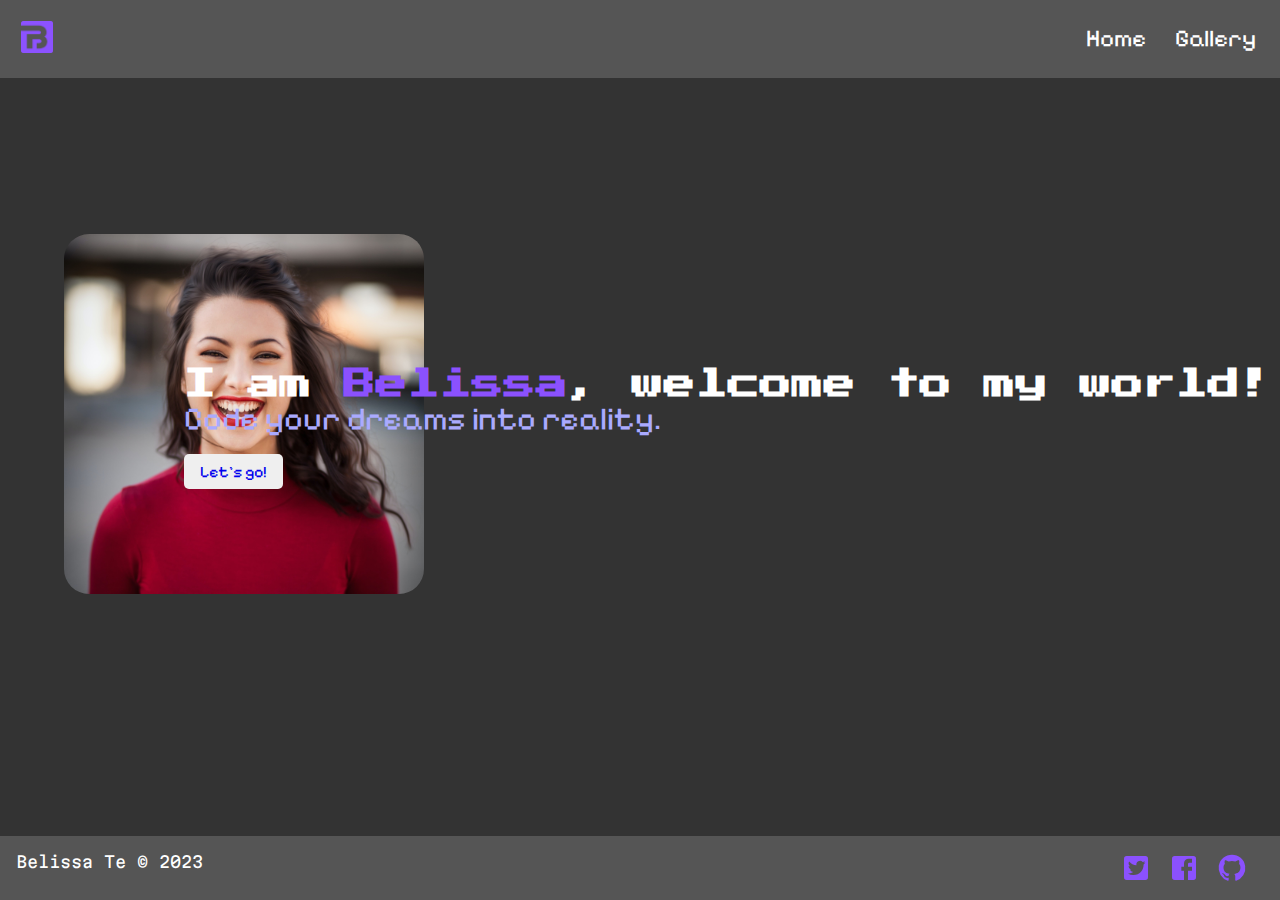
<file: index.html>
<!DOCTYPE html>
<html lang="en">
<head>
    <meta charset="UTF-8">
    <title>My First Web Gallery — Home</title>
    <link rel="stylesheet" href="./navfooter.css">
    <link rel="stylesheet" href="./style.css">
    <link rel="preconnect" href="https://fonts.googleapis.com">
    <link rel="preconnect" href="https://fonts.gstatic.com" crossorigin>
    <link href="https://fonts.googleapis.com/css2?family=Martian+Mono&family=Pixelify+Sans&family=Press+Start+2P&family=Titan+One&display=swap" rel="stylesheet"> 
</head>
<body>
    <nav>
        <div id="logo">
            <img src="./logo.png" class="logo">
        </div>
        <div id="links">
            <a href="./index.html" class="links">Home</a>
            <a href="./gallery.html" class="links">Gallery</a>
        </div>
    </nav>

    <div id="content">
        <div id="content-img">
            <img src="./sample.jpg" class="profile">
        </div>
        <div id="contect-msg">
            <h1 class="head">I am <a class="name">Belissa</a>, welcome to my world!</h1>
            <p class="msg">Code your dreams into reality.</p>
            <button class="btn"><a href="./gallery.html" class="btn">Let's go!</a></button>
        </div>
    </div>

    <footer>
        <div class="copyright"><a href="GITHUB LINK" id="copyright">Belissa Te</a> &#169 2023</div>
        <div class="footer-links">
            <a href="GITHUB LINK"><img src="./footer/github.svg" class="footer-logo"></a>
            <a href="FACEBOOK LINK"><img src="./footer/facebook.svg" class="footer-logo"></a>
            <a href="TWITTER LINK"><img src="./footer/twitter.svg" class="footer-logo"></a>
        </div>
    </footer>
</body>
</html>
</file>
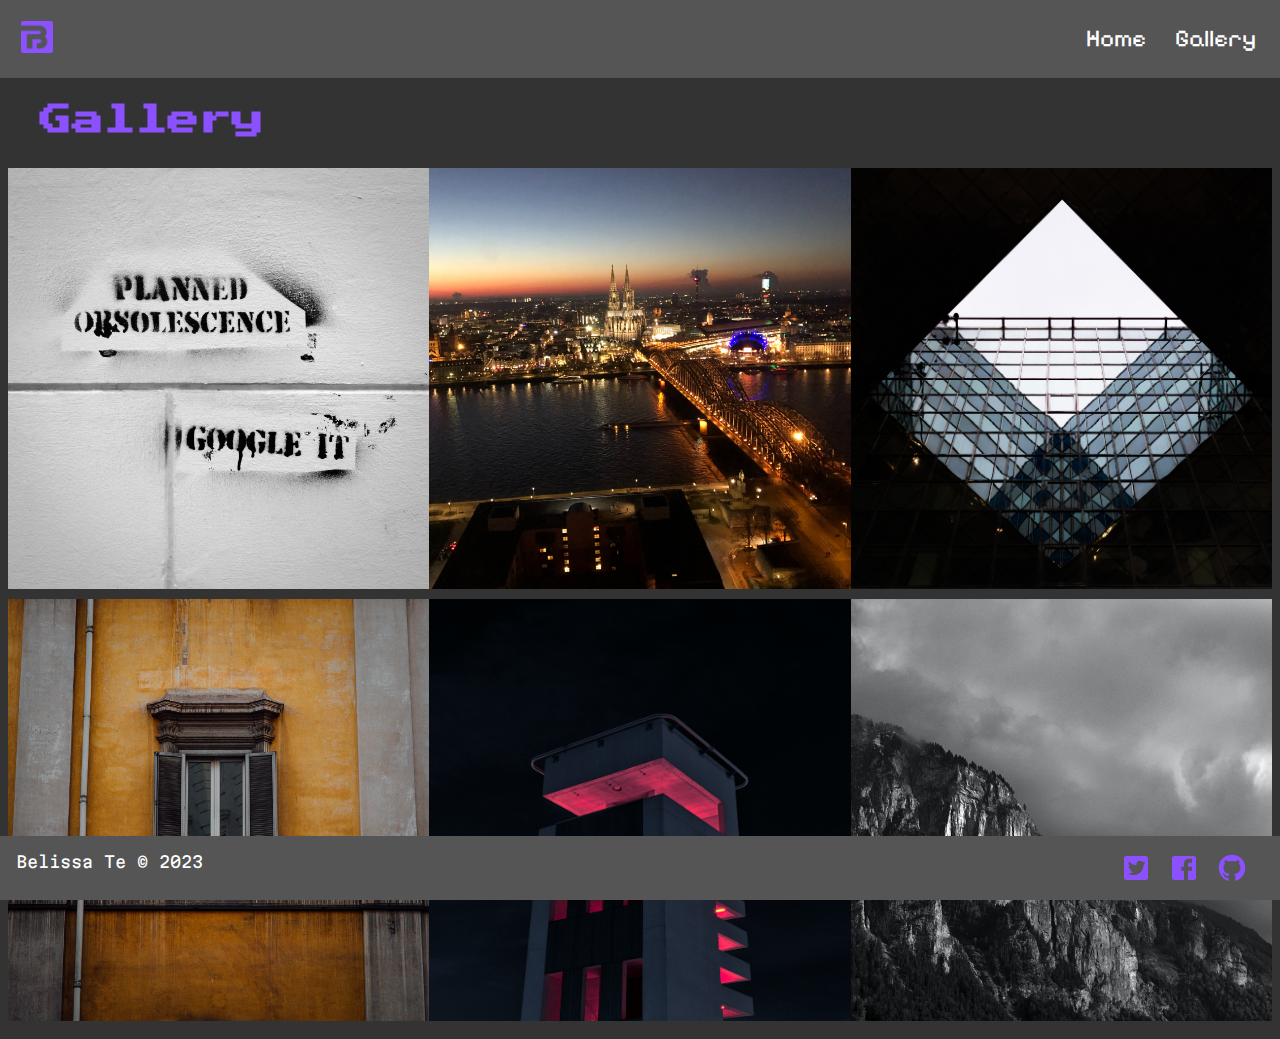
<file: gallery.html>
<!DOCTYPE html>
<html lang="en">
<head>
    <meta charset="UTF-8">
    <title>My First Web Gallery — Gallery</title>
    <link rel="stylesheet" href="./navfooter.css">
    <link rel="stylesheet" href="./style.css">

    <link rel="preconnect" href="https://fonts.googleapis.com">
    <link rel="preconnect" href="https://fonts.gstatic.com" crossorigin>
    <link href="https://fonts.googleapis.com/css2?family=Martian+Mono&family=Pixelify+Sans&family=Press+Start+2P&family=Titan+One&display=swap" rel="stylesheet"> 
</head>
<body>
    <nav>
        <div id="logo">
            <img src="./logo.png" class="logo">
        </div>
        <div id="links">
            <a href="./index.html" class="links">Home</a>
            <a href="./gallery.html" class="links">Gallery</a>
        </div>
    </nav>
    <div class="image-grid">
        <h1 class="page">Gallery</h1>
        <img src="./gallery/1.jpg" class="gallery">
        <img src="./gallery/2.jpg" class="gallery">
        <img src="./gallery/3.jpg" class="gallery">
        <img src="./gallery/4.jpg" class="gallery">
        <img src="./gallery/5.jpg" class="gallery">
        <img src="./gallery/6.jpg" class="gallery">
    </div>

    <footer>
        <div class="copyright"><a href="GITHUB LINK" id="copyright">Belissa Te</a> &#169 2023</div>
        <div class="footer-links">
            <a href="GITHUB LINK"><img src="./footer/github.svg" class="footer-logo"></a>
            <a href="FACEBOOK LINK"><img src="./footer/facebook.svg" class="footer-logo"></a>
            <a href="TWITTER LINK"><img src="./footer/twitter.svg" class="footer-logo"></a>
        </div>
    </footer>
</body>
</html>
</file>
<file: navfooter.css>
:root {
    --purple: #8b51fe;
}
nav{
    font-family: 'Pixelify Sans', cursive;
    position: fixed;
    left: 0;
    right: 0;
    top: 0;
    width: 100%;
    color: white;
    background-color: #555;
}
#logo{
    padding: 1.3em;
    float: left;
}
.logo{
    height: auto;
    width: 2em;
}
#links{
    font-size: 1.5em;
    padding: 1em;
    float: right;
}
.links{
    color: white;
    padding-left: 1em;
    text-decoration: none;
}
.links:hover{
    text-decoration: underline;
    color: var(--purple);
}
footer{
    font-family: 'Martian Mono', monospace;
    display: block;
    flex-direction: column;
    position: fixed;
    padding: 1em;
    left: 0;
    right: 0;
    bottom: 0;
    width: 100%;
    color: white;
    background-color: #555;
}
#copyright{
    text-decoration: none;
    color: white;
}
#copyright:hover{
    text-decoration: underline;
    color: var(--purple);
}
.copyright{
    float: left;
}
.footer-links{
    float: right;
    padding-right: 1em;
    margin-right: 1em;
}
.footer-logo{
    float: right;
    height:2em;
    margin-right:1em;
}
</file>
<file: style.css>
:root {
    --purple: #8b51fe;
}
body{
    background-color: #333;
}
#content{
    display: flex;
    flex-direction: row;
}
#content-img{
    display: block;
    max-width: 30%;
    align-items: center;
    flex-grow: 1;
}
.profile{
    display: block;
    position: absolute;
    left: 5%;
    top: 50%;
    height: 40vh;
    width: auto;
    border-radius: 25px;
    transform: translateY(-60%);
}
#content-msg{
    flex-grow: 1;
    font-size: 5em;
    align-items: center;
}
h1, p, button{
    transform: translateY(40vh);
}
.head,
.name{
    font-family: 'Press Start 2P', cursive;
    margin: 0%;
}
.msg{
    color: #AAF;
    font-size: 2em;
    margin: 0%;
    font-family: 'Pixelify Sans', cursive;
}
.head{
    color: white;
}
.name{
    color: var(--purple);
}
.btn{
    font-family: 'Pixelify Sans', cursive;
    text-decoration: none;
    font-size: 1em;
    margin: 0;
    margin-top: 1em;  
    padding: 0.5em;
    border: 0px;
    border-radius: 5px;
}
.btn:hover{
    color: white;
    background-color: var(--purple);
}

.page{
    color: var(--purple);
    font-family: 'Press Start 2P', cursive;
    margin: 3em 1em 1em 1em;
    width: 100%;
    transform: translateY(0vh);
}
.image-grid{
    display: flex;
    flex-wrap: wrap;
}
.gallery{
    height: auto;
    width: 30%;
    display: flex;
    flex-grow: 1;
    flex-basis: auto;
    margin-bottom: 10px;
}
</file>
